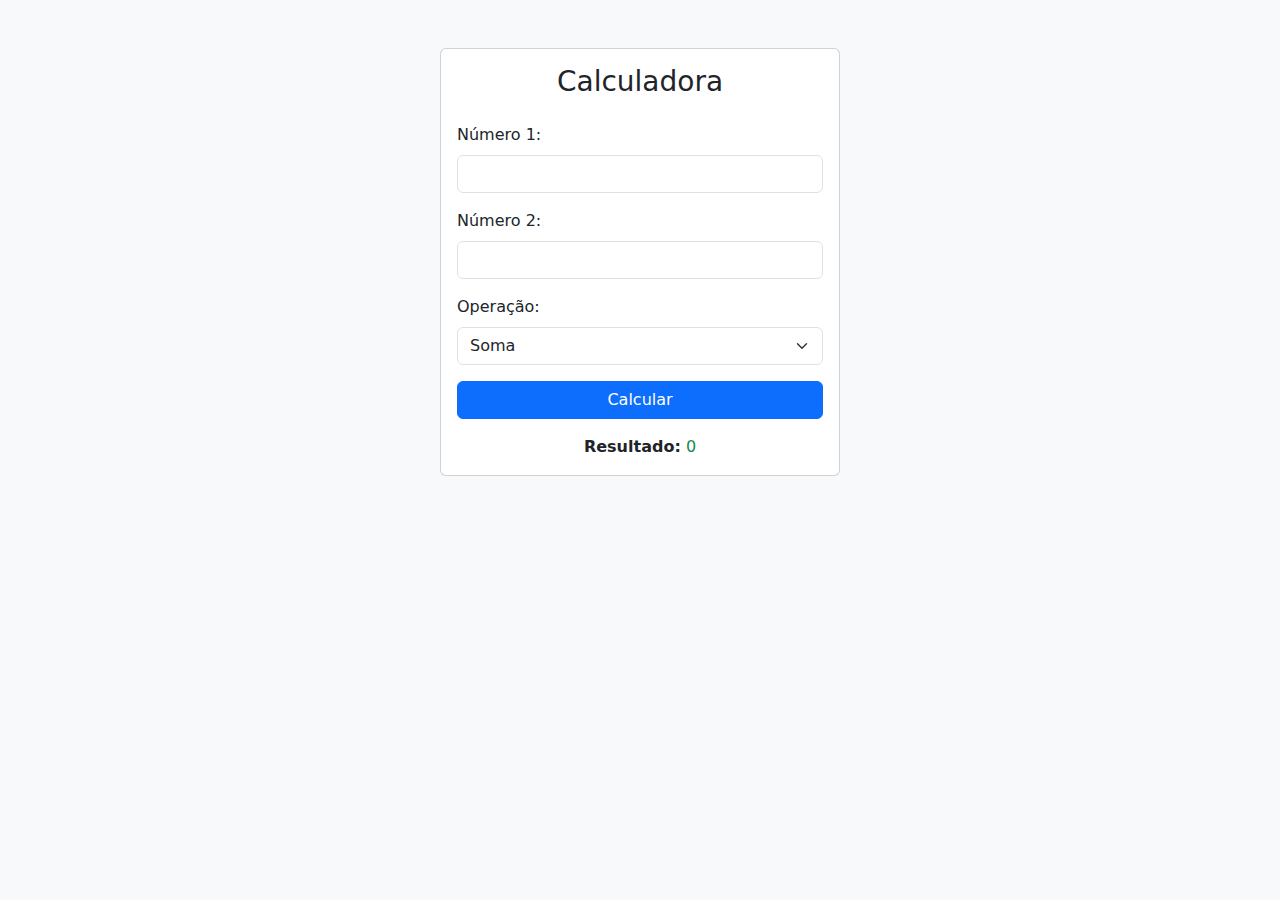
<file: calculadora.html>
<!DOCTYPE html>
<html lang="pt-BR">
<head>
  <meta charset="UTF-8" />
  <meta name="viewport" content="width=device-width, initial-scale=1.0" />
  <title>Calculadora Bootstrap</title>
  <link
    href="https://cdn.jsdelivr.net/npm/bootstrap@5.3.3/dist/css/bootstrap.min.css"
    rel="stylesheet"
  />
</head>
<body onload="inicializarCalculadora()" class="bg-light">

  <div class="container mt-5">
    <div class="card mx-auto" style="max-width: 400px;">
      <div class="card-body">
        <h3 class="card-title text-center mb-4">Calculadora</h3>
        <form id="formCalculadora">
          <div class="mb-3">
            <label for="numero1" class="form-label">Número 1:</label>
            <input type="number" class="form-control" id="numero1" required />
          </div>
          <div class="mb-3">
            <label for="numero2" class="form-label">Número 2:</label>
            <input type="number" class="form-control" id="numero2" required />
          </div>
          <div class="mb-3">
            <label for="operacao" class="form-label">Operação:</label>
            <select class="form-select" id="operacao">
              <option value="soma">Soma</option>
              <option value="subtracao">Subtração</option>
              <option value="multiplicacao">Multiplicação</option>
              <option value="divisao">Divisão</option>
            </select>
          </div>
          <button type="button" class="btn btn-primary w-100" onclick="calcularResultado()">Calcular</button>
        </form>
        <div class="mt-3 text-center">
          <strong>Resultado:</strong>
          <span id="resultado" class="text-success">0</span>
        </div>
      </div>
    </div>
  </div>

  <script>
    function inicializarCalculadora() {
      console.log("Calculadora com Bootstrap carregada.");
    }

    function calcularResultado() {
      const numero1 = parseFloat(document.getElementById("numero1").value);
      const numero2 = parseFloat(document.getElementById("numero2").value);
      const operacao = document.getElementById("operacao").value;

      let resultado;

      switch (operacao) {
        case "soma":
          resultado = numero1 + numero2;
          break;
        case "subtracao":
          resultado = numero1 - numero2;
          break;
        case "multiplicacao":
          resultado = numero1 * numero2;
          break;
        case "divisao":
          resultado = numero2 !== 0 ? numero1 / numero2 : "Erro: divisão por zero";
          break;
        default:
          resultado = "Operação inválida";
      }

      document.getElementById("resultado").textContent = resultado;
    }
  </script>
</body>
</html>
<!-- Este é um exemplo de uma calculadora simples usando Bootstrap para o layout e JavaScript para a lógica. -->
<!-- A calculadora permite realizar operações básicas como soma, subtração, multiplicação e divisão
</file>
